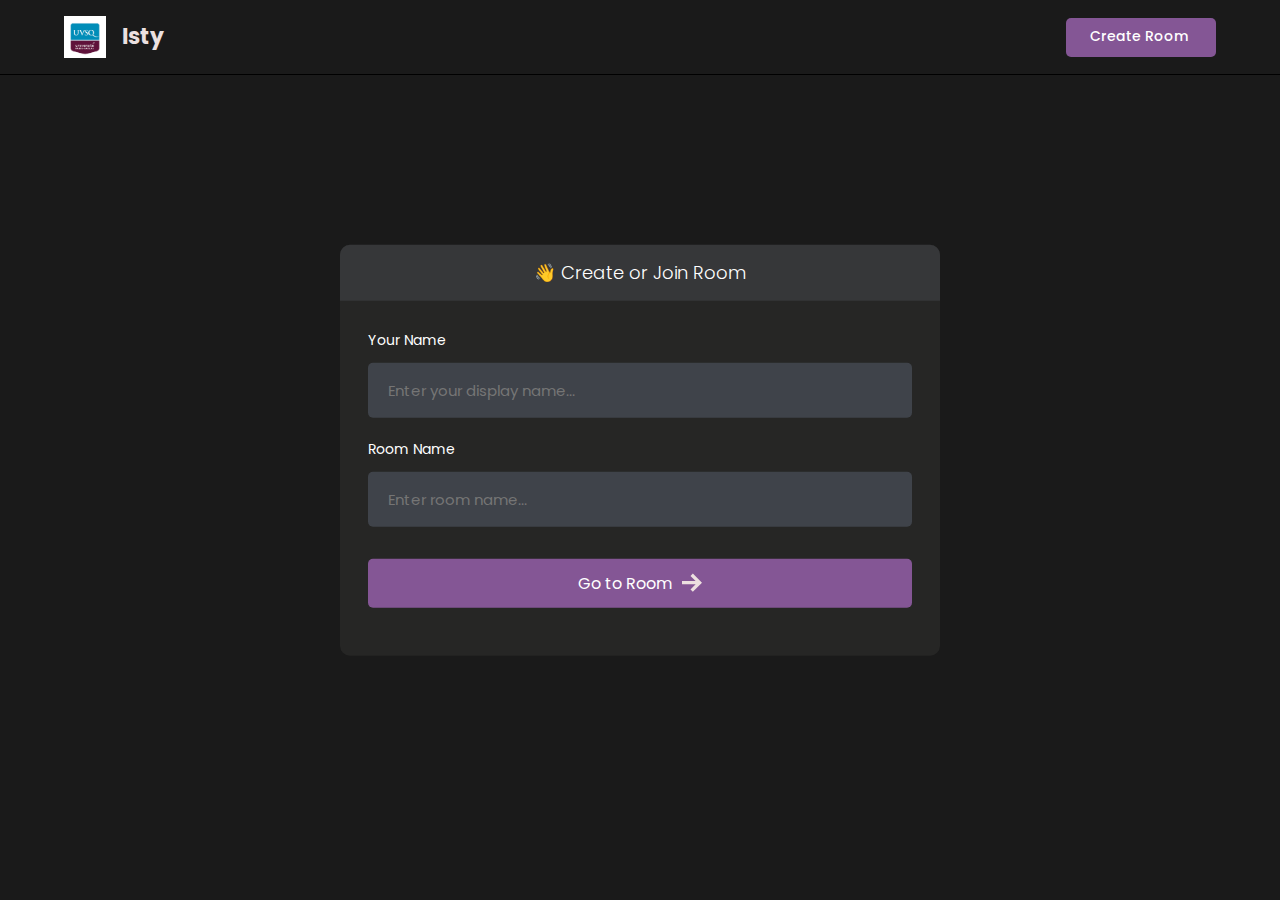
<file: index.html>
<!DOCTYPE html>
<html>
<head>
    <meta charset='utf-8'>
    <meta http-equiv='X-UA-Compatible' content='IE=edge'>
    <title>Room</title>
    <meta name='viewport' content='width=device-width, initial-scale=1'>
    <link rel='stylesheet' type='text/css' media='screen' href='styles/main.css'>

    <link rel='stylesheet' type='text/css' media='screen' href='styles/room.css'>
</head>
<body>

    <header id="nav">
       <div class="nav--list">
            <button id="members__button">
               <svg width="24" height="24" xmlns="http://www.w3.org/2000/svg" fill-rule="evenodd" clip-rule="evenodd"><path d="M24 18v1h-24v-1h24zm0-6v1h-24v-1h24zm0-6v1h-24v-1h24z" fill="#ede0e0"><path d="M24 19h-24v-1h24v1zm0-6h-24v-1h24v1zm0-6h-24v-1h24v1z"/></svg>
            </button>
            <a href="lobby.html">
                <h3 id="logo">
                    <img src="./images/logo.png" alt="Site Logo">
                    <span>Mumble</span>
                </h3>
            </a>
       </div>

        <div id="nav__links">
            <button id="chat__button"><svg width="24" height="24" xmlns="http://www.w3.org/2000/svg" fill-rule="evenodd" fill="#ede0e0" clip-rule="evenodd"><path d="M24 20h-3v4l-5.333-4h-7.667v-4h2v2h6.333l2.667 2v-2h3v-8.001h-2v-2h4v12.001zm-15.667-6l-5.333 4v-4h-3v-14.001l18 .001v14h-9.667zm-6.333-2h3v2l2.667-2h8.333v-10l-14-.001v10.001z"/></svg></button>
            <!-- <a class="nav__link" href="/">
                Lobby
                <svg xmlns="http://www.w3.org/2000/svg" width="24" height="24" fill="#ede0e0" viewBox="0 0 24 24"><path d="M20 7.093v-5.093h-3v2.093l3 3zm4 5.907l-12-12-12 12h3v10h7v-5h4v5h7v-10h3zm-5 8h-3v-5h-8v5h-3v-10.26l7-6.912 7 6.99v10.182z"/></svg>
            </a> -->
            <a class="nav__link" id="create__room__btn" href="lobby.html">
                Create Room
               <svg xmlns="http://www.w3.org/2000/svg" width="24" height="24" fill="#ede0e0" viewBox="0 0 24 24"><path d="M12 0c-6.627 0-12 5.373-12 12s5.373 12 12 12 12-5.373 12-12-5.373-12-12-12zm6 13h-5v5h-2v-5h-5v-2h5v-5h2v5h5v2z"/></svg>
            </a>
        </div>
    </header>

    <main class="container">
        <div id="room__container">

            <section id="members__container">

            <div id="members__header">
                <p>Participants</p>
                <strong id="members__count">0</strong>
            </div>

            <div id="member__list">
            </div>

            </section>

            <section id="stream__container">

                <div id="stream__box"></div>

                <div id="streams__container"></div>

                <div class="stream__actions">
                    <button id="camera-btn" class="active">
                        <svg xmlns="http://www.w3.org/2000/svg" width="24" height="24" viewBox="0 0 24 24"><path d="M5 4h-3v-1h3v1zm10.93 0l.812 1.219c.743 1.115 1.987 1.781 3.328 1.781h1.93v13h-20v-13h3.93c1.341 0 2.585-.666 3.328-1.781l.812-1.219h5.86zm1.07-2h-8l-1.406 2.109c-.371.557-.995.891-1.664.891h-5.93v17h24v-17h-3.93c-.669 0-1.293-.334-1.664-.891l-1.406-2.109zm-11 8c0-.552-.447-1-1-1s-1 .448-1 1 .447 1 1 1 1-.448 1-1zm7 0c1.654 0 3 1.346 3 3s-1.346 3-3 3-3-1.346-3-3 1.346-3 3-3zm0-2c-2.761 0-5 2.239-5 5s2.239 5 5 5 5-2.239 5-5-2.239-5-5-5z"/></svg>
                    </button>
                    <button id="mic-btn" class="active">
                        <svg xmlns="http://www.w3.org/2000/svg" width="24" height="24" viewBox="0 0 24 24"><path d="M12 2c1.103 0 2 .897 2 2v7c0 1.103-.897 2-2 2s-2-.897-2-2v-7c0-1.103.897-2 2-2zm0-2c-2.209 0-4 1.791-4 4v7c0 2.209 1.791 4 4 4s4-1.791 4-4v-7c0-2.209-1.791-4-4-4zm8 9v2c0 4.418-3.582 8-8 8s-8-3.582-8-8v-2h2v2c0 3.309 2.691 6 6 6s6-2.691 6-6v-2h2zm-7 13v-2h-2v2h-4v2h10v-2h-4z"/></svg>
                    </button>
                    <button id="screen-btn">
                        <svg xmlns="http://www.w3.org/2000/svg" width="24" height="24" viewBox="0 0 24 24"><path d="M0 1v17h24v-17h-24zm22 15h-20v-13h20v13zm-6.599 4l2.599 3h-12l2.599-3h6.802z"/></svg>
                    </button>
                    <button id="leave-btn" style="background-color: #FF5050;">
                        <svg xmlns="http://www.w3.org/2000/svg" width="24" height="24" viewBox="0 0 24 24"><path d="M16 10v-5l8 7-8 7v-5h-8v-4h8zm-16-8v20h14v-2h-12v-16h12v-2h-14z"/></svg>
                    </button>
                </div>

                <button id="join-btn">Join Stream</button>
            </section>

            <section id="messages__container">

                <div id="messages"></div>

                <form id="message__form">
                    <input type="text" name="message" placeholder="Send a message...." />
                </form>

            </section>
        </div>
    </main>
    
</body>
<script type="text/javascript" src="js/AgoraRTC_N-4.11.0.js"></script>
<script type="text/javascript" src="js/agora-rtm-sdk-1.4.4.js"></script>
<script type="text/javascript" src="js/room.js"></script>
<script type="text/javascript" src="js/room_rtm.js"></script>
<script type="text/javascript" src="js/room_rtc.js"></script>
</html>
</file>
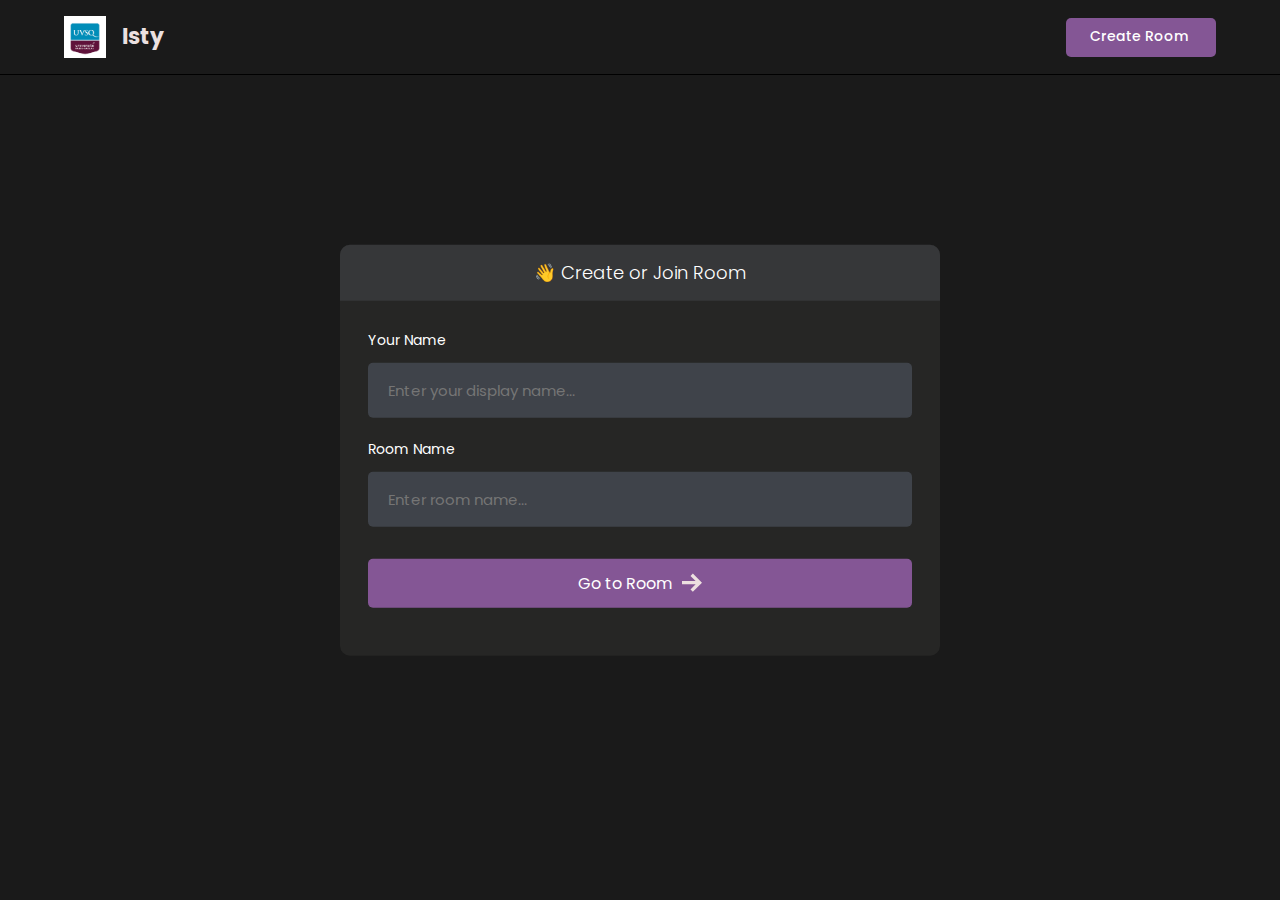
<file: lobby.html>
<!DOCTYPE html>
<html>
<head>
    <meta charset='utf-8'>
    <meta http-equiv='X-UA-Compatible' content='IE=edge'>
    <title>Room</title>
    <meta name='viewport' content='width=device-width, initial-scale=1'>
    <link rel='stylesheet' type='text/css' media='screen' href='styles/main.css'>
    <link rel='stylesheet' type='text/css' media='screen' href='styles/lobby.css'>
</head>
<body>

    <header id="nav">
       <div class="nav--list">
            <a href="lobby.html"/>
                <h3 id="logo">
                    <img src="./images/isty2.png" alt="Site Logo">
                    <span>Isty</span>
                </h3>
            </a>
       </div>

        <div id="nav__links">
            <a class="nav__link" id="create__room__btn" href="lobby.html">
                Create Room
               <svg xmlns="http://www.w3.org/2000/svg" width="24" height="24" fill="#ede0e0" viewBox="0 0 24 24"><path d="M12 0c-6.627 0-12 5.373-12 12s5.373 12 12 12 12-5.373 12-12-5.373-12-12-12zm6 13h-5v5h-2v-5h-5v-2h5v-5h2v5h5v2z"/></svg>
            </a>
        </div>
    </header>

    <main id="room__lobby__container">
        
        <div id="form__container">
             <div id="form__container__header">
                 <p>👋 Create or Join Room</p>
             </div>
 
 
            <form id="lobby__form">
 
                 <div class="form__field__wrapper">
                     <label>Your Name</label>
                     <input type="text" name="name" required placeholder="Enter your display name..." />
                 </div>
 
                 <div class="form__field__wrapper">
                     <label>Room Name</label>
                     <input type="text" name="room"  placeholder="Enter room name..." />
                 </div>
 
                 <div class="form__field__wrapper">
                     <button type="submit">Go to Room 
                         <svg xmlns="http://www.w3.org/2000/svg" width="24" height="24" viewBox="0 0 24 24"><path d="M13.025 1l-2.847 2.828 6.176 6.176h-16.354v3.992h16.354l-6.176 6.176 2.847 2.828 10.975-11z"/></svg>
                    </button>
                 </div>
            </form>
        </div>
     </main>
    
</body>
<script type="text/javascript" src="js/lobby.js"></script>
</html>
</file>
<file: styles/main.css>
@import url('https://fonts.googleapis.com/css2?family=Poppins:wght@400;500;600;700;800&display=swap');

* {
  font-family: 'Poppins', sans-serif;
}

/* width */
::-webkit-scrollbar {
  width: 7px;
}

/* Track */
::-webkit-scrollbar-track {
  box-shadow: inset 0 0 5px grey;
  border-radius: 10px;
}

/* Handle */
::-webkit-scrollbar-thumb {
  background: #797a79;
  border-radius: 10px;
}

/* Handle on hover */
::-webkit-scrollbar-thumb:hover {
  background: #845695;
}

body {
  background-color: #1a1a1a;
  color: #fff;

  font-size: 14px;
  padding: 0;
  margin: 0;
  box-sizing: border-box;
}

p,
a {
  font-weight: 300;
}

.avatar__md {
  height: 40px;
  width: 40px;
  object-fit: cover;
  border-radius: 50%;
}

.avatar__sm {
  height: 30px;
  width: 30px;
  object-fit: cover;
  border-radius: 50%;
}

#nav {
  position: fixed;
  top: 0;
  width: 100%;
  box-sizing: border-box;
  display: flex;
  justify-content: space-between;
  align-items: center;
  border-bottom: 1px solid #000000;
  background-color: #1a1a1a;
  text-decoration: none;
  padding: 16px 5%;
  z-index: 999;
}

#logo {
  display: flex;
  align-items: center;
  gap: 16px;
  font-size: 22px;
  font-weight: 700;
  line-height: 0;
  margin: 0;
  color: #ebe0e0;
}

@media (max-width: 640px) {
  #logo span {
    display: none;
  }
}

#logo img {
  height: 42px;
}

#nav a {
  text-decoration: none;
}

#nav__links {
  display: flex;
  align-items: center;
  column-gap: 2em;
}

.nav__link {
  color: #fff;
  text-decoration: none;
  transition: 1s;
  border-bottom: 2px solid transparent;
  transition: all 0.3s ease-in-out;
  padding-bottom: 1px;
}

@media (max-width: 520px) {
  #nav__links {
    column-gap: 3em;
  }
}

.nav__link:hover {
  color: rgb(230, 228, 228);
  text-decoration: none;
  border-color: #845695;
}

#create__room__btn {
  display: block;
  background-color: #845695;
  padding: 8px 24px;
  font-size: 14px;
  font-weight: 500;
  border-radius: 5px;
}

#create__room__btn:hover {
  background-color: #845695;
}

.nav--list {
  display: flex;
  gap: 1rem;
  align-items: center;
}

#members__button,
#chat__button {
  display: none;
  cursor: pointer;
  background: transparent;
  border: none;
}

#members__button:hover svg > path,
#chat__button:hover svg,
.nav__link:hover svg {
  fill: #845695;
}

.nav__link svg {
  width: 0;
  height: 0;
}

@media (max-width: 640px) {
  #members__button {
    display: block;
  }

  .nav__link svg {
    width: 1.5rem;
    height: 1.5rem;
  }
  .nav__link,
  #create__room__btn {
    font-size: 0;
    border: none;
  }

  #create__room__btn {
    padding: 0;
    background-color: transparent;
    border-radius: 50%;
  }

  #create__room__btn:hover {
    background-color: transparent;
  }
}
</file>
<file: styles/room.css>
.container {
  margin-top: 74px;
  height: clac(100vh - 74px);
  width: 100%;
  position: relative;
}

#room__container {
  position: relative;
  display: flex;
  gap: 3rem;
}

#members__container {
  background-color: #262625;
  border-right: 1px solid #797a79;
  overflow-y: auto;
  width: 90%;
  max-width: 250px;
  position: fixed;
  height: 100%;
  z-index: 999;
}

#members__count {
  background-color: #1d1d1c;
  padding: 7px 15px;
  font-size: 14px;
  font-weight: 600;
  border-radius: 5px;
}

#members__header {
  display: flex;
  justify-content: space-around;
  align-items: center;
  padding: 0 1rem;
  position: fixed;
  font-size: 18px;
  background-color: #323143;
  width: 218px;
}

#member__list {
  display: flex;
  flex-direction: column;
  gap: 1rem;
  padding-top: 5rem;
  padding-bottom: 6.5rem;
}

.members__list::-webkit-scrollbar {
  height: 14px;
}

.member__wrapper {
  display: flex;
  align-items: center;
  column-gap: 10px;
  padding-left: 1em;
}

.green__icon {
  display: block;
  height: 8px;
  width: 8px;
  border-radius: 50%;
  background-color: #2aca3e;
}

.member_name{
  font-size: 14px;
  line-height: 0;
}

#messages__container {
  height: calc(100vh - 85px);
  background-color: #262625;
  right: 0;
  position: absolute;
  width: 100%;
  max-width: 25rem;
  overflow-y: auto;
  border-left: 1px solid #111;
}

#messages {
  width: 100%;
  height: 100%;
  overflow-y: auto;
}

.message__wrapper:last-child {
  margin-bottom: 6.5rem;
}

.message__wrapper {
  display: flex;
  gap: 10px;
  margin: 1em;
}

.message__body {
  background-color: #363739;
  border-radius: 10px;
  padding: 10px 15px;
  width: fit-content;
  max-width: 900px;
}

.message__body strong {
  font-weight: 600;
  color: #ede0e0;
}

.message__body__bot{
  padding: 0 20px;
  max-width: 900px;
  color: #bdbdbd;
}


.message__author {
  margin-right: 10px;
  color: #2aca3e!important;

}

.message__author__bot {
  margin-right: 10px;
  color: #a52aca!important;

}

.message__text {
  margin: 0;
}

#message__form {
  width: 23.2rem;
  position: fixed;
  bottom: 0;
  display: block;
  background-color: #1a1a1a;
  padding: 1em;
}

#message__form input {
  color: #fff;
  width: 100%;
  border: none;
  border-radius: 5px;
  padding: 18px;
  font-size: 14px;
  box-sizing: border-box;
  background-color: #3f434a;
}

#message__form input:focus {
  outline: none;
}

#message__form input::placeholder {
  color: #707575;
}

#stream__container {
  justify-self: center;
  width: calc(100% - 40.7rem);
  position: fixed;
  left: 15.7rem;
  top: clac(100vh - 72px);
  overflow-y: auto;
  height: 100%;
}

#stream__box{
  background-color: #3f434a;
  height: 60vh;
  display: none;
}

#stream__box .video__container{
  border: 2px solid #000;
  border-radius: 0;
  height: 100%!important;
  width:100%!important;

  background-size: 300px;
}

#stream__box video{
  border-radius: 0;
}

#streams__container{
  display: flex;
  flex-wrap: wrap;
  gap: 2em;
  justify-content: center;
  align-items: center;
  margin-top: 25px;
  margin-bottom: 225px;
}

.video__container{
  display: flex;
  justify-content: center;
  align-items: center;
  border:2px solid #b366f9;
  border-radius: 50%;
  cursor: pointer;
  overflow: hidden;
  height: 300px;
  width: 300px;

  background-image: url("/images/logo.png");
  background-repeat: no-repeat;
  background-position: center;
  background-size: 75px;
}

.video-player{
  height: 100%;
  width: 100%;
}

.video-player video{
  border-radius: 50%;
}

@media (max-width: 1400px) {
  .video__container{
    height: 200px;
    width: 200px;
  }
}

@media (max-width: 1200px) {
  #members__container {
    display: none;
  }

  #members__button {
    display: block;
  }

  #stream__container {
    width: calc(100% - 25rem);
    left: 0;
  }
}

@media (max-width: 980px) {
  #stream__container {
    width: calc(100% - 20rem);
    left: 0;
  }
  #messages__container {
    max-width: 20rem;
  }

  #message__form {
    width: 18.2rem;
  }
}

@media (max-width: 768px) {
  #stream__container {
    width: 100%;
  }

  .video__container{
    height: 100px;
    width: 100px;
  }

  #messages__container {
    display: none;
  }

  #chat__button {
    display: block;
  }
}

#stream__box {
  position: relative;
}

.stream__focus {
  width: 100%;
  height: 100%;
}

.stream__focus iframe {
  width: 100%;
  height: 100%;
}

.stream__actions {
  position: fixed;
  bottom: 1rem;
  border-radius: 8px;
  background-color: #1a1a1a60;
  padding: 1rem;
  left: 50%;
  display: none;
  gap: 1rem;
  transform: translateX(-50%);
}

.stream__actions a,
.stream__actions button {
  cursor: pointer;
  background-color: #262625;
  color: #fff;
  border: none;
  display: flex;
  align-items: center;
  justify-content: center;
  padding: 0.5rem 1rem;
  border-radius: 5px;
  transition: all 0.2s ease-in-out;
}

.stream__actions a svg,
.stream__actions button svg {
  width: 1.5rem;
  height: 1.5rem;
  fill: #ede0e0;
}

.stream__actions a.active,
.stream__actions button.active,
.stream__actions a:hover,
.stream__actions button:hover {
  background-color: #845695;
}

#join-btn{
  background-color: #845695;
  font-size: 18px;
  padding: 25px 50px;
  border: none;
  color:#fff;

  position: fixed;
  bottom: 1rem;
  border-radius: 8px;
  left:50%;
  transform: translateX(-50%);
  cursor: pointer;
}
</file>
<file: styles/lobby.css>
#form__container {
  width: 90%;
  max-width: 600px;
  border-radius: 10px;
  background-color: #262625;
  position: fixed;
  top: 50%;
  left: 50%;
  transform: translate(-50%, -50%);
}

#lobby__form {
  padding: 2em;
}

#form__container__header {
  border-radius: 10px 10px 0 0;
  padding: 10px;
  text-align: center;
  background-color: #363739;
  margin: 0;
  font-size: 18px;
  font-size: 300;
  line-height: 0;
}

.form__field__wrapper {
  width: 100%;
  box-sizing: border-box;
  margin-bottom: 20px;
}

.form__field__wrapper label {
  font-size: 14px;
  line-height: 1.7em;
  margin-bottom: 10px;
  display: block;
}

.form__field__wrapper input {
  box-sizing: border-box;
  color: #fff;
  width: 100%;
  margin: 0;
  border: none;
  border-radius: 5px;
  padding: 16px 20px;
  font-size: 15px;
  background-color: #3f434a;
}

.form__field__wrapper button[type='submit'] {
  margin-top: 32px;
  cursor: pointer;
  background-color: #845695;
  border: none;
  color: #fff;
  font-size: 16px;
  width: 100%;
  display: flex;
  align-items: center;
  justify-content: center;
  padding: 12px;
  border-radius: 5px;
  gap: 10px;
}

.form__field__wrapper button[type='submit'] svg {
  fill: #ede0e0;
  width: 20px;
}

#avatar__selection {
  margin-right: 10px;
  display: flex;
  gap: 1em;
}

.avatar__option {
  height: 50px;
  width: 50px;
  border-radius: 50%;
  cursor: pointer;
  transition: 0.3s;
  border: 2px solid #797a79;
}

.avatar__option__selected {
  border: 3px solid #845695;
}
</file>
